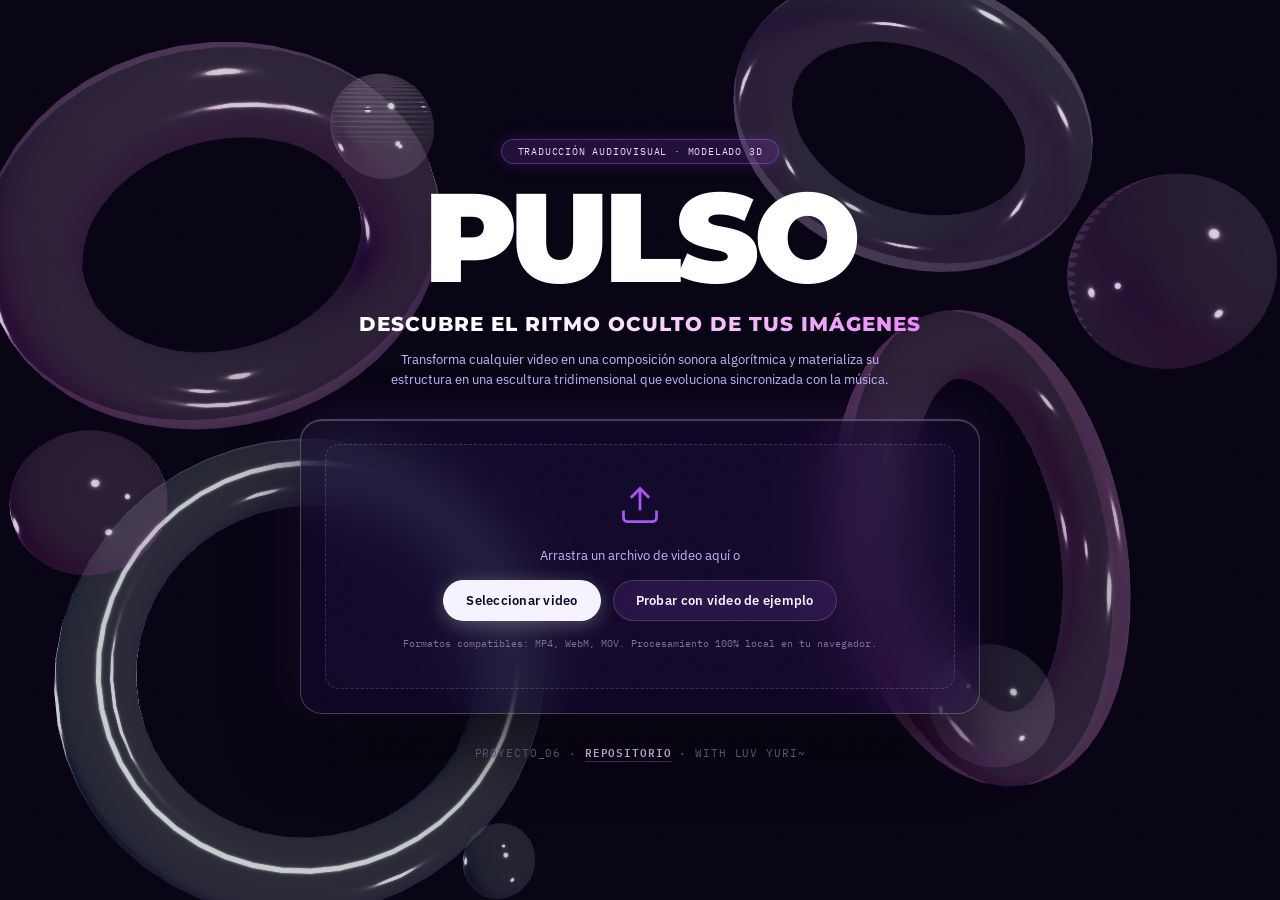
<file: index.html>
<!doctype html>
<html lang="es">
<head>
  <meta charset="utf-8">
  <meta name="viewport" content="width=device-width, initial-scale=1, viewport-fit=cover">
  <title>PULSO — Plataforma experimental de traducción audiovisual</title>
  <link rel="preconnect" href="https://fonts.googleapis.com">
  <link rel="stylesheet" href="https://fonts.googleapis.com/css2?family=Montserrat:ital,wght@0,800;0,900;1,800;1,900&family=IBM+Plex+Mono:wght@400;500;600&family=IBM+Plex+Sans:wght@300;400;500;600&display=swap">
  <link rel="stylesheet" href="style.css">
</head>
<body>
  <div class="grain-overlay" aria-hidden="true"></div>
  <div class="viewport-3d" id="viewport-3d"></div>

  <!-- PANTALLA 1: INICIO -->
  <section class="screen-view active" id="screen-intro">
    <div class="intro-container">
      <header class="intro-header">
        <div class="brand-badge">Traducción Audiovisual · Modelado 3D </div>
        <h1 class="brand-title">PULSO</h1>
        <p class="brand-tagline">Descubre el ritmo oculto de tus imágenes</p>
        <p class="brand-desc">
          Transforma cualquier video en una composición sonora algorítmica y materializa su estructura
          en una escultura tridimensional que evoluciona sincronizada con la música.
        </p>
      </header>

      <div class="upload-card glass-panel">
        <div class="drop-zone" id="drop-zone">
          <input type="file" id="file-input" accept="video/mp4,video/webm,video/ogg,video/quicktime" hidden>
          <div class="drop-icon">
            <svg width="44" height="44" viewBox="0 0 24 24" fill="none" stroke="currentColor" stroke-width="1.5">
              <path d="M21 15v4a2 2 0 0 1-2 2H5a2 2 0 0 1-2-2v-4M17 8l-5-5-5 5M12 3v12"/>
            </svg>
          </div>
          <p class="drop-text">Arrastra un archivo de video aquí o</p>
          <div class="upload-buttons">
            <button type="button" class="btn btn-primary" id="btn-select-file">Seleccionar video</button>
            <button type="button" class="btn btn-secondary" id="btn-demo-video">Probar con video de ejemplo</button>
          </div>
          <span class="drop-hint">Formatos compatibles: MP4, WebM, MOV. Procesamiento 100% local en tu navegador.</span>
        </div>

        <div class="preview-section hidden" id="intro-preview-section">
          <div class="video-preview-wrapper">
            <video id="intro-video-preview" muted playsinline loop></video>
          </div>
          <div class="video-meta">
            <span class="video-meta-info" id="intro-video-info">—</span>
            <button type="button" class="btn btn-accent" id="btn-start-analysis">
              <span>Comenzar análisis audiovisual</span>
              <svg width="18" height="18" viewBox="0 0 24 24" fill="none" stroke="currentColor" stroke-width="2">
                <path d="M5 12h14M12 5l7 7-7 7"/>
              </svg>
            </button>
          </div>
        </div>
      </div>

      <footer class="intro-footer">
        <span>PROYECTO_06</span> · <a href="https://github.com/Aguapanelita/PULSO.git" target="_blank" rel="noopener noreferrer" class="footer-repo-link">REPOSITORIO</a> · <span>WITH LUV YURI~</span>
      </footer>
    </div>
  </section>

  <!-- PANTALLA 2: PROCESAMIENTO -->
  <section class="screen-view" id="screen-processing">
    <div class="processing-container">
      <div class="processing-monitor glass-panel">
        <div class="monitor-header">
          <div class="live-dot"></div>
          <span>Análisis en curso</span>
          <span class="mono-tag" id="proc-progress-text">0%</span>
        </div>

        <div class="monitor-video-box">
          <video id="proc-video-preview" muted playsinline></video>
          <div class="scanline"></div>
        </div>

        <div class="progress-bar-container">
          <div class="progress-bar-fill" id="proc-progress-bar"></div>
        </div>
        <p class="processing-status" id="proc-status-text">Extrayendo fotogramas...</p>

        <!-- Indicadores reales en tiempo real -->
        <div class="metrics-dashboard">
          <div class="metric-card">
            <span class="metric-label">Paleta activa</span>
            <div class="color-palette-strip" id="proc-color-palette"></div>
          </div>
          <div class="metric-card">
            <span class="metric-label">Movimiento</span>
            <span class="metric-value" id="proc-motion-val">0%</span>
          </div>
          <div class="metric-card">
            <span class="metric-label">Brillo</span>
            <span class="metric-value" id="proc-bright-val">0%</span>
          </div>
          <div class="metric-card">
            <span class="metric-label">Contraste</span>
            <span class="metric-value" id="proc-contrast-val">0%</span>
          </div>
          <div class="metric-card">
            <span class="metric-label">Vector Paneo</span>
            <div class="compass-wrapper">
              <div class="compass-needle" id="proc-compass-dir"></div>
            </div>
          </div>
        </div>

        <div class="processing-actions">
          <button type="button" class="btn btn-outline" id="btn-cancel-analysis">Cancelar</button>
        </div>
      </div>
    </div>
  </section>

  <!-- PANTALLA 3: RESULTADO -->
  <section class="screen-view" id="screen-result">
    <!-- Barra superior flotante -->
    <header class="result-topbar">
      <div class="topbar-left">
        <h2 class="result-title" id="result-title">PULSO</h2>
        <span class="result-meta" id="result-info">Cargando composición...</span>
      </div>
      <div class="topbar-right">
        <button type="button" class="btn btn-accent btn-sm" id="btn-open-export">
          <svg width="15" height="15" viewBox="0 0 24 24" fill="none" stroke="currentColor" stroke-width="2">
            <path d="M21 15v4a2 2 0 0 1-2 2H5a2 2 0 0 1-2-2v-4M7 10l5 5 5-5M12 15V3"/>
          </svg>
          Exportar creación
        </button>
        <button type="button" class="btn btn-outline btn-sm" id="btn-reset">Nuevo video</button>
      </div>
    </header>

    <!-- Mini video de referencia (PiP sincronizado) -->
    <div class="pip-container" id="pip-container">
      <div class="pip-header">
        <span>Video original</span>
      </div>
      <video id="pip-video" muted playsinline></video>
    </div>

    <!-- Barra inferior multimedia flotante -->
    <footer class="result-bottombar">
      <div class="player-controls">
        <button type="button" class="btn-player" id="btn-play-pause">▶ Reproducir</button>
        <span class="time-display" id="time-display">00:00 / 00:00</span>
        <div class="scrubber-wrapper">
          <input type="range" id="timeline-scrubber" min="0" max="100" value="100" step="0.1">
        </div>
        <div class="extra-controls">
          <button type="button" class="btn-icon" id="btn-loop" title="Repetición continua">⟲</button>
          <button type="button" class="btn-icon" id="btn-autorotate" title="Rotación 3D automática">↻</button>
        <button type="button" class="btn-icon" id="btn-reset-view" title="Restablecer vista 3D" aria-label="Restablecer vista 3D">⌖</button>
          <button type="button" class="btn-icon active" id="btn-toggle-pip" title="Mostrar/ocultar video original">👁</button>
        </div>
      </div>
    </footer>
  </section>

  <!-- MODAL DE EXPORTACIÓN -->
  <div class="modal-backdrop" id="export-modal">
    <div class="modal-card">
      <div class="modal-header">
        <h3>Exportar creación</h3>
        <button type="button" class="modal-close" id="btn-close-export">&times;</button>
      </div>
      <p class="modal-desc">
        Descarga la composición sonora generada, la escultura geométrica 3D o el video sincronizado de su evolución.
      </p>

      <div class="export-grid">
        <!-- Audio -->
        <div class="export-category">
          <h4>Audio musical</h4>
          <p class="category-hint">Composición algorítmica completa generada por Web Audio API.</p>
          <div class="export-buttons-row">
            <button type="button" class="btn btn-export" id="btn-export-wav">
              <span class="fmt-badge">WAV</span>
              <span>Sin pérdidas (PCM 16-bit)</span>
            </button>
            <button type="button" class="btn btn-export" id="btn-export-mp3">
              <span class="fmt-badge">MP3</span>
              <span>Comprimido (192 kbps)</span>
            </button>
          </div>
        </div>

        <!-- Modelo 3D -->
        <div class="export-category">
          <h4>Escultura 3D</h4>
          <p class="category-hint">Geometría tridimensional final y captura visual.</p>
          <div class="export-buttons-row">
            <button type="button" class="btn btn-export" id="btn-export-glb">
              <span class="fmt-badge">GLB</span>
              <span>Modelo 3D (glTF 2.0 binario)</span>
            </button>
            <button type="button" class="btn btn-export" id="btn-export-png">
              <span class="fmt-badge">PNG</span>
              <span>Captura de vista actual</span>
            </button>
          </div>
        </div>

        <!-- Video de la evolución -->
        <div class="export-category highlight">
          <h4>Video evolutivo sincronizado</h4>
          <p class="category-hint">
            Registra el nacimiento y crecimiento progresivo de la escultura desde cero, perfectamente sincronizado con el sonido.
          </p>
          <button type="button" class="btn btn-accent btn-block" id="btn-export-video">
            <svg width="18" height="18" viewBox="0 0 24 24" fill="none" stroke="currentColor" stroke-width="2">
              <path d="M23 7l-7 5 7 5V7zM14 5H3a2 2 0 0 0-2 2v10a2 2 0 0 0 2 2h11a2 2 0 0 0 2-2V7a2 2 0 0 0-2-2z"/>
            </svg>
            Descargar video evolutivo (MP4 / WebM)
          </button>

          <div class="export-video-progress hidden" id="export-video-progress">
            <div class="progress-bar-container">
              <div class="progress-bar-fill" id="export-video-progress-bar"></div>
            </div>
            <div class="progress-meta">
              <span id="export-video-text">Iniciando renderizado...</span>
              <button type="button" class="btn btn-link" id="btn-cancel-video-export">Cancelar</button>
            </div>
          </div>
        </div>
      </div>
    </div>
  </div>

  <!-- Notificaciones Toast -->
  <div class="toast" id="toast" role="status" aria-live="polite"></div>

  <!-- Librerías locales (vendor) -->
  <script src="vendor/three.min.js"></script>
  <script src="vendor/OrbitControls.js"></script>
  <script src="vendor/GLTFExporter.js"></script>
  <script src="vendor/lame.min.js"></script>

  <!-- Módulo principal de la aplicación -->
  <script type="module" src="js/app.js"></script>
</body>
</html>
</file>
<file: style.css>
/**
 * PULSO — style.css
 * Identidad visual: Glassmorphism de alta definición, formas 3D de cristal y tonos análogos al violeta.
 * Paleta: Violeta profundo, magenta, fucsia, orquídea, índigo y acentos de cristal reflectante.
 */

:root {
  color-scheme: dark;
  --bg-deep: #070312;
  --bg-surface: #100726;
  --bg-card: rgba(22, 11, 46, 0.52);
  --bg-glass: rgba(18, 9, 38, 0.65);

  --text-main: #f5f3ff;
  --text-muted: #c4b5fd;
  --text-dim: #7c6f9f;

  --border-faint: rgba(255, 255, 255, 0.08);
  --border-subtle: rgba(255, 255, 255, 0.16);
  --border-glass: rgba(255, 255, 255, 0.22);
  --border-violet: rgba(168, 85, 247, 0.45);

  /* Tonos análogos al violeta */
  --accent-violet: #a855f7;
  --accent-purple: #8b3dfc;
  --accent-magenta: #d946ef;
  --accent-fuchsia: #e879f9;
  --accent-indigo: #6366f1;
  --accent-lavender: #f5d0fe;
  --accent-glow: rgba(168, 85, 247, 0.38);
  --accent-cyan: #4ef1c2;
  --danger: #ff4d6d;

  --font-title: 'Montserrat', sans-serif;
  --font-mono: 'IBM Plex Mono', monospace;
  --font-sans: 'IBM Plex Sans', -apple-system, BlinkMacSystemFont, 'Segoe UI', Roboto, sans-serif;

  --radius-sm: 8px;
  --radius-md: 14px;
  --radius-lg: 22px;
  --radius-pill: 9999px;
  --transition: all 0.24s cubic-bezier(0.16, 1, 0.3, 1);
}

* {
  box-sizing: border-box;
  margin: 0;
  padding: 0;
}

html, body {
  width: 100%;
  height: 100%;
  overflow: hidden;
  background-color: var(--bg-deep);
  color: var(--text-main);
  font-family: var(--font-sans);
  -webkit-font-smoothing: antialiased;
}

/* Fondo con ondas y resplandor análogo al violeta (estilo Mockup 2) */
body::before {
  content: '';
  position: fixed;
  top: 50%;
  left: 50%;
  transform: translate(-50%, -50%);
  width: min(120vw, 1300px);
  height: min(120vw, 1300px);
  background: radial-gradient(circle, rgba(168, 85, 247, 0.22) 0%, rgba(217, 70, 239, 0.14) 30%, rgba(99, 102, 241, 0.06) 60%, transparent 80%);
  pointer-events: none;
  z-index: 0;
}

/* Grano sutil */
.grain-overlay {
  position: fixed;
  inset: 0;
  z-index: 999;
  pointer-events: none;
  opacity: 0.035;
  mix-blend-mode: overlay;
  background-image: url("data:image/svg+xml;utf8,<svg xmlns='http://www.w3.org/2000/svg' width='120' height='120'><filter id='n'><feTurbulence type='fractalNoise' baseFrequency='0.9' numOctaves='2' stitchTiles='stitch'/></filter><rect width='100%25' height='100%25' filter='url(%23n)'/></svg>");
}

/* Viewport 3D global persistente */
.viewport-3d {
  position: fixed;
  inset: 0;
  width: 100vw;
  height: 100vh;
  z-index: 1;
  pointer-events: none;
}

body.in-result .viewport-3d {
  pointer-events: auto;
}

/* Contenedor general de pantallas */
.screen-view {
  position: absolute;
  inset: 0;
  display: none;
  flex-direction: column;
  opacity: 0;
  transition: opacity 0.3s ease;
  overflow: auto;
  z-index: 10;
  pointer-events: none;
}

.screen-view.active {
  display: flex;
  opacity: 1;
}

.screen-view > * {
  pointer-events: auto;
}

/* Tipografía y Títulos Extravagantes en Montserrat ExtraBold */
h1, h2, h3, h4 {
  font-family: var(--font-title);
  font-weight: 800;
  letter-spacing: -0.03em;
}

button {
  font-family: var(--font-sans);
  cursor: pointer;
  border: none;
  outline: none;
  transition: var(--transition);
}

/* Botones con estilo Glassmorphic y píldoras ("globos") */
.btn {
  display: inline-flex;
  align-items: center;
  justify-content: center;
  gap: 8px;
  padding: 11px 22px;
  border-radius: var(--radius-pill);
  font-size: 13px;
  font-weight: 600;
  letter-spacing: 0.02em;
  text-decoration: none;
  border: 1px solid transparent;
  transition: var(--transition);
}

.btn-primary {
  background: var(--text-main);
  color: #100726;
  box-shadow: 0 4px 18px rgba(255, 255, 255, 0.25);
}
.btn-primary:hover {
  background: #ffffff;
  transform: translateY(-1px);
  box-shadow: 0 6px 24px rgba(255, 255, 255, 0.4);
}

.btn-secondary {
  background: rgba(168, 85, 247, 0.12);
  color: var(--text-main);
  border: 1px solid var(--border-subtle);
  backdrop-filter: blur(14px);
  -webkit-backdrop-filter: blur(14px);
}
.btn-secondary:hover {
  background: rgba(168, 85, 247, 0.24);
  border-color: var(--accent-lavender);
  transform: translateY(-1px);
}

.btn-accent {
  background: linear-gradient(135deg, var(--accent-purple) 0%, var(--accent-magenta) 100%);
  color: #ffffff;
  font-weight: 700;
  border: 1px solid rgba(255, 255, 255, 0.25);
  box-shadow: 0 6px 24px var(--accent-glow), inset 0 1px 1px rgba(255, 255, 255, 0.4);
}
.btn-accent:hover {
  background: linear-gradient(135deg, #9d4edd 0%, #f43f5e 100%);
  box-shadow: 0 8px 32px rgba(217, 70, 239, 0.5), inset 0 1px 1px rgba(255, 255, 255, 0.6);
  transform: translateY(-1px);
}

.btn-outline {
  background: rgba(255, 255, 255, 0.05);
  color: var(--text-muted);
  border: 1px solid var(--border-subtle);
  backdrop-filter: blur(10px);
}
.btn-outline:hover {
  color: var(--text-main);
  border-color: var(--accent-violet);
  background: rgba(168, 85, 247, 0.15);
}

.btn-link {
  background: transparent;
  color: var(--danger);
  padding: 4px 8px;
  font-size: 11px;
}
.btn-link:hover {
  text-decoration: underline;
}

.btn-sm {
  padding: 7px 16px;
  font-size: 11px;
  letter-spacing: 0.04em;
}

.btn:disabled {
  opacity: 0.4;
  cursor: not-allowed;
  pointer-events: none;
}

/* ========================================================
   TARJETAS GLASSMORPHISM («GLASS EFFECT»)
   ======================================================== */
.glass-panel {
  background: var(--bg-card);
  backdrop-filter: blur(28px) saturate(190%);
  -webkit-backdrop-filter: blur(28px) saturate(190%);
  border: 1px solid var(--border-glass);
  border-radius: var(--radius-lg);
  box-shadow: 0 28px 65px rgba(0, 0, 0, 0.7), inset 0 1px 1px rgba(255, 255, 255, 0.25), 0 0 50px rgba(168, 85, 247, 0.18);
  position: relative;
  overflow: hidden;
}

/* Barra de ventana tipo mockup (como en las imágenes de referencia) */
.glass-window-bar {
  display: flex;
  align-items: center;
  justify-content: space-between;
  padding-bottom: 14px;
  margin-bottom: 16px;
  border-bottom: 1px solid var(--border-faint);
  font-family: var(--font-mono);
  font-size: 10px;
  letter-spacing: 0.06em;
  color: var(--text-dim);
}

.window-dots {
  display: flex;
  gap: 7px;
}

.window-dots .dot {
  width: 9px;
  height: 9px;
  border-radius: 50%;
  border: 1px solid rgba(255, 255, 255, 0.2);
}
.window-dots .dot.red { background: #ff5f56; box-shadow: 0 0 8px rgba(255, 95, 86, 0.45); }
.window-dots .dot.yellow { background: #ffbd2e; box-shadow: 0 0 8px rgba(255, 189, 46, 0.45); }
.window-dots .dot.green { background: #27c93f; box-shadow: 0 0 8px rgba(39, 201, 63, 0.45); }

.window-title {
  color: var(--text-muted);
  text-transform: lowercase;
}

.window-tag {
  color: var(--accent-fuchsia);
  text-transform: uppercase;
}

/* ========================================================
   PANTALLA 1: INICIO
   ======================================================== */
#screen-intro {
  align-items: center;
  justify-content: center;
  padding: 32px 20px;
}

.intro-container {
  width: 100%;
  max-width: 680px;
  display: flex;
  flex-direction: column;
  gap: 28px;
  z-index: 10;
}

.intro-header {
  text-align: center;
}

.brand-badge {
  display: inline-block;
  padding: 5px 16px;
  border-radius: var(--radius-pill);
  background: rgba(168, 85, 247, 0.16);
  border: 1px solid rgba(168, 85, 247, 0.4);
  color: var(--accent-lavender);
  font-family: var(--font-mono);
  font-size: 10px;
  letter-spacing: 0.08em;
  text-transform: uppercase;
  margin-bottom: 14px;
  box-shadow: 0 0 16px rgba(168, 85, 247, 0.2);
}

.brand-title {
  font-family: var(--font-title);
  font-size: clamp(64px, 14vw, 126px);
  font-weight: 900;
  letter-spacing: -0.04em;
  line-height: 0.95;
  text-transform: uppercase;
  color: #ffffff;
  margin-bottom: 14px;
  display: inline-block;
  user-select: none;
}

.brand-tagline {
  font-family: var(--font-title);
  font-size: clamp(14px, 2.4vw, 20px);
  font-weight: 800;
  text-transform: uppercase;
  letter-spacing: 0.05em;
  color: var(--text-main);
  margin-bottom: 14px;
  background: linear-gradient(90deg, #ffffff 30%, var(--accent-fuchsia) 100%);
  -webkit-background-clip: text;
  -webkit-text-fill-color: transparent;
}

.brand-desc {
  font-size: 13px;
  line-height: 1.6;
  color: var(--text-muted);
  max-width: 540px;
  margin: 0 auto;
}

.upload-card {
  padding: 24px;
  display: flex;
  flex-direction: column;
  gap: 18px;
}

.drop-zone {
  border: 1px dashed var(--border-subtle);
  border-radius: var(--radius-md);
  padding: 38px 20px;
  display: flex;
  flex-direction: column;
  align-items: center;
  justify-content: center;
  gap: 16px;
  background: rgba(255, 255, 255, 0.02);
  transition: var(--transition);
}

.drop-zone.drag-over {
  border-color: var(--accent-magenta);
  background: rgba(217, 70, 239, 0.08);
  box-shadow: 0 0 28px rgba(217, 70, 239, 0.3);
}

.drop-icon {
  color: var(--accent-violet);
  transition: var(--transition);
}
.drop-zone:hover .drop-icon {
  color: var(--accent-fuchsia);
  transform: translateY(-3px) scale(1.05);
}

.drop-text {
  font-size: 13px;
  color: var(--text-muted);
}

.upload-buttons {
  display: flex;
  gap: 12px;
  flex-wrap: wrap;
  justify-content: center;
}

.drop-hint {
  font-family: var(--font-mono);
  font-size: 10px;
  color: var(--text-dim);
  text-align: center;
}

.preview-section {
  display: flex;
  flex-direction: column;
  gap: 16px;
  padding-top: 14px;
  border-top: 1px solid var(--border-faint);
}

.preview-section.hidden {
  display: none;
}

.video-preview-wrapper {
  width: 100%;
  aspect-ratio: 16 / 9;
  border-radius: var(--radius-sm);
  overflow: hidden;
  background: #000;
  border: 1px solid var(--border-subtle);
}

.video-preview-wrapper video {
  width: 100%;
  height: 100%;
  object-fit: cover;
  display: block;
}

.video-meta {
  display: flex;
  align-items: center;
  justify-content: space-between;
  gap: 16px;
  flex-wrap: wrap;
}

.video-meta-info {
  font-family: var(--font-mono);
  font-size: 11px;
  color: var(--text-muted);
}

.intro-footer {
  text-align: center;
  font-family: var(--font-mono);
  font-size: 11px;
  letter-spacing: 0.08em;
  text-transform: uppercase;
  color: var(--text-dim);
}

.intro-footer a.footer-repo-link {
  color: var(--accent-lavender);
  text-decoration: underline;
  text-underline-offset: 4px;
  text-decoration-color: rgba(168, 85, 247, 0.5);
  font-weight: 600;
  transition: var(--transition);
}

.intro-footer a.footer-repo-link:hover {
  color: #ffffff;
  text-decoration-color: var(--accent-fuchsia);
  text-shadow: 0 0 12px rgba(217, 70, 239, 0.7);
}

/* ========================================================
   PANTALLA 2: PROCESAMIENTO
   ======================================================== */
#screen-processing {
  align-items: center;
  justify-content: center;
  padding: 24px;
}

.processing-container {
  width: 100%;
  max-width: 600px;
  z-index: 10;
}

.processing-monitor {
  padding: 24px;
  display: flex;
  flex-direction: column;
  gap: 18px;
}

.monitor-header {
  display: flex;
  align-items: center;
  gap: 10px;
  font-family: var(--font-mono);
  font-size: 11px;
  letter-spacing: 0.08em;
  text-transform: uppercase;
  color: var(--text-muted);
}

.live-dot {
  width: 8px;
  height: 8px;
  border-radius: 50%;
  background: var(--accent-magenta);
  box-shadow: 0 0 10px var(--accent-magenta);
  animation: pulse-dot 1.4s infinite ease-in-out;
}

@keyframes pulse-dot {
  0%, 100% { opacity: 1; transform: scale(1); }
  50% { opacity: 0.35; transform: scale(0.8); }
}

.mono-tag {
  margin-left: auto;
  color: var(--accent-fuchsia);
  font-weight: 600;
}

.monitor-video-box {
  position: relative;
  width: 100%;
  aspect-ratio: 16 / 9;
  background: #000;
  border-radius: var(--radius-sm);
  overflow: hidden;
  border: 1px solid var(--border-subtle);
}

.monitor-video-box video {
  width: 100%;
  height: 100%;
  object-fit: cover;
  display: block;
}

.scanline {
  position: absolute;
  inset: 0;
  pointer-events: none;
  background: linear-gradient(to bottom, transparent 50%, rgba(168, 85, 247, 0.15) 51%);
  background-size: 100% 4px;
  opacity: 0.5;
}

.progress-bar-container {
  width: 100%;
  height: 4px;
  background: rgba(255, 255, 255, 0.08);
  border-radius: 2px;
  overflow: hidden;
}

.progress-bar-fill {
  width: 0%;
  height: 100%;
  background: linear-gradient(90deg, var(--accent-violet), var(--accent-magenta));
  box-shadow: 0 0 12px var(--accent-magenta);
  transition: width 0.15s linear;
}

.processing-status {
  font-family: var(--font-mono);
  font-size: 12px;
  color: var(--text-main);
  text-align: center;
}

.metrics-dashboard {
  display: grid;
  grid-template-columns: repeat(5, 1fr);
  gap: 8px;
  padding-top: 10px;
  border-top: 1px solid var(--border-faint);
}

.metric-card {
  background: rgba(16, 8, 36, 0.45);
  border: 1px solid var(--border-faint);
  border-radius: var(--radius-sm);
  padding: 8px;
  display: flex;
  flex-direction: column;
  align-items: center;
  justify-content: center;
  gap: 4px;
  text-align: center;
  backdrop-filter: blur(8px);
}

.metric-label {
  font-family: var(--font-mono);
  font-size: 9px;
  letter-spacing: 0.06em;
  text-transform: uppercase;
  color: var(--text-dim);
}

.metric-value {
  font-family: var(--font-mono);
  font-size: 13px;
  font-weight: 600;
  color: var(--accent-lavender);
}

.color-palette-strip {
  display: flex;
  gap: 3px;
  height: 14px;
  align-items: center;
}

.color-swatch {
  width: 12px;
  height: 12px;
  border-radius: 3px;
  border: 1px solid rgba(255, 255, 255, 0.2);
}

.compass-wrapper {
  width: 18px;
  height: 18px;
  border-radius: 50%;
  border: 1px solid var(--border-subtle);
  display: flex;
  align-items: center;
  justify-content: center;
}

.compass-needle {
  width: 2px;
  height: 10px;
  background: var(--accent-magenta);
  border-radius: 1px;
  box-shadow: 0 0 6px var(--accent-magenta);
  transition: transform 0.1s linear;
}

.processing-actions {
  display: flex;
  justify-content: center;
}

/* ========================================================
   PANTALLA 3: RESULTADO
   ======================================================== */
#screen-result {
  overflow: hidden;
}

/* Barra superior flotante */
.result-topbar {
  position: absolute;
  top: 16px;
  left: 16px;
  right: 16px;
  display: flex;
  justify-content: space-between;
  align-items: center;
  z-index: 20;
  pointer-events: none;
}

.result-topbar > * {
  pointer-events: auto;
}

.topbar-left {
  background: var(--bg-glass);
  backdrop-filter: blur(20px) saturate(180%);
  -webkit-backdrop-filter: blur(20px) saturate(180%);
  padding: 8px 18px;
  border-radius: var(--radius-pill);
  border: 1px solid var(--border-glass);
  box-shadow: 0 10px 30px rgba(0, 0, 0, 0.5), 0 0 20px var(--accent-glow);
  display: flex;
  align-items: baseline;
  gap: 12px;
}

.result-title {
  font-family: var(--font-title);
  font-size: 16px;
  font-weight: 900;
  letter-spacing: 0.05em;
  text-transform: uppercase;
  color: var(--accent-fuchsia);
  text-shadow: 0 0 14px var(--accent-glow);
}

.result-meta {
  font-family: var(--font-mono);
  font-size: 11px;
  color: var(--text-muted);
}

.topbar-right {
  display: flex;
  gap: 8px;
}

/* Picture in Picture Video */
.pip-container {
  position: absolute;
  bottom: 84px;
  left: 20px;
  width: 160px;
  aspect-ratio: 16 / 9;
  background: rgba(18, 9, 38, 0.85);
  backdrop-filter: blur(16px);
  border-radius: var(--radius-sm);
  border: 1px solid var(--border-glass);
  overflow: hidden;
  z-index: 20;
  box-shadow: 0 12px 32px rgba(0, 0, 0, 0.7), 0 0 24px rgba(168, 85, 247, 0.25);
  transition: opacity 0.2s ease, transform 0.2s ease;
}

.pip-container.hidden {
  opacity: 0;
  pointer-events: none;
  transform: translateY(10px);
}

.pip-header {
  position: absolute;
  top: 0;
  left: 0;
  right: 0;
  padding: 3px 8px;
  background: rgba(10, 4, 24, 0.75);
  font-family: var(--font-mono);
  font-size: 8px;
  color: var(--accent-lavender);
  text-transform: uppercase;
}

.pip-container video {
  width: 100%;
  height: 100%;
  object-fit: cover;
}

/* Barra inferior del reproductor (Píldora Glassmorphism flotante) */
.result-bottombar {
  position: absolute;
  bottom: 20px;
  left: 50%;
  transform: translateX(-50%);
  width: min(720px, calc(100vw - 32px));
  z-index: 20;
}

.player-controls {
  background: var(--bg-glass);
  backdrop-filter: blur(28px) saturate(190%);
  -webkit-backdrop-filter: blur(28px) saturate(190%);
  border: 1px solid var(--border-glass);
  border-radius: var(--radius-pill);
  padding: 10px 22px;
  display: flex;
  align-items: center;
  gap: 16px;
  box-shadow: 0 16px 40px rgba(0, 0, 0, 0.75), inset 0 1px 1px rgba(255, 255, 255, 0.25), 0 0 30px var(--accent-glow);
}

.btn-player {
  background: linear-gradient(135deg, var(--accent-purple), var(--accent-magenta));
  color: #ffffff;
  padding: 8px 18px;
  border-radius: var(--radius-pill);
  font-size: 11px;
  font-weight: 700;
  font-family: var(--font-mono);
  letter-spacing: 0.04em;
  white-space: nowrap;
  box-shadow: 0 4px 14px var(--accent-glow);
}
.btn-player:hover {
  transform: scale(1.04);
  box-shadow: 0 6px 20px rgba(217, 70, 239, 0.5);
}
.btn-player.playing {
  background: linear-gradient(135deg, var(--accent-magenta), #f43f5e);
}

.time-display {
  font-family: var(--font-mono);
  font-size: 11px;
  color: var(--text-muted);
  white-space: nowrap;
}

.scrubber-wrapper {
  flex: 1;
  display: flex;
  align-items: center;
}

input[type="range"] {
  -webkit-appearance: none;
  appearance: none;
  width: 100%;
  height: 4px;
  background: rgba(255, 255, 255, 0.14);
  border-radius: 2px;
  cursor: pointer;
  outline: none;
}

input[type="range"]::-webkit-slider-thumb {
  -webkit-appearance: none;
  appearance: none;
  width: 14px;
  height: 14px;
  border-radius: 50%;
  background: var(--accent-magenta);
  border: 2px solid #ffffff;
  box-shadow: 0 0 12px var(--accent-magenta);
  cursor: pointer;
}

input[type="range"]::-moz-range-thumb {
  width: 14px;
  height: 14px;
  border: 2px solid #ffffff;
  border-radius: 50%;
  background: var(--accent-magenta);
  box-shadow: 0 0 12px var(--accent-magenta);
  cursor: pointer;
}

.extra-controls {
  display: flex;
  gap: 8px;
}

.btn-icon {
  background: rgba(255, 255, 255, 0.05);
  color: var(--text-muted);
  border: 1px solid var(--border-subtle);
  width: 32px;
  height: 32px;
  border-radius: 50%;
  display: flex;
  align-items: center;
  justify-content: center;
  font-size: 14px;
  transition: var(--transition);
}
.btn-icon:hover {
  color: var(--text-main);
  background: rgba(168, 85, 247, 0.2);
  border-color: var(--accent-violet);
}
.btn-icon.active {
  color: #ffffff;
  border-color: var(--accent-magenta);
  background: rgba(217, 70, 239, 0.28);
  box-shadow: 0 0 12px rgba(217, 70, 239, 0.35);
}

/* ========================================================
   MODAL DE EXPORTACIÓN (GLASSMORPHISM)
   ======================================================== */
.modal-backdrop {
  position: fixed;
  inset: 0;
  z-index: 1000;
  background: rgba(6, 3, 16, 0.82);
  backdrop-filter: blur(14px);
  -webkit-backdrop-filter: blur(14px);
  display: none;
  align-items: center;
  justify-content: center;
  padding: 20px;
}

.modal-backdrop.active {
  display: flex;
}

.modal-card {
  width: 100%;
  max-width: 580px;
  background: rgba(22, 11, 46, 0.72);
  backdrop-filter: blur(32px) saturate(190%);
  -webkit-backdrop-filter: blur(32px) saturate(190%);
  border: 1px solid var(--border-glass);
  border-radius: var(--radius-lg);
  padding: 28px;
  box-shadow: 0 30px 80px rgba(0, 0, 0, 0.85), inset 0 1px 1px rgba(255, 255, 255, 0.3), 0 0 60px rgba(168, 85, 247, 0.25);
  display: flex;
  flex-direction: column;
  gap: 18px;
  max-height: 90vh;
  overflow-y: auto;
}

.modal-header {
  display: flex;
  justify-content: space-between;
  align-items: center;
}

.modal-header h3 {
  font-family: var(--font-title);
  font-size: 20px;
  font-weight: 900;
  text-transform: uppercase;
  letter-spacing: -0.02em;
  color: var(--text-main);
}

.modal-close {
  background: rgba(255, 255, 255, 0.08);
  color: var(--text-muted);
  width: 28px;
  height: 28px;
  border-radius: 50%;
  display: flex;
  align-items: center;
  justify-content: center;
  font-size: 18px;
  line-height: 1;
}
.modal-close:hover {
  background: rgba(255, 255, 255, 0.2);
  color: #fff;
}

.modal-desc {
  font-size: 12px;
  color: var(--text-muted);
  line-height: 1.5;
}

.export-grid {
  display: flex;
  flex-direction: column;
  gap: 16px;
}

.export-category {
  background: rgba(14, 7, 30, 0.5);
  border: 1px solid var(--border-faint);
  border-radius: var(--radius-md);
  padding: 14px;
  display: flex;
  flex-direction: column;
  gap: 8px;
  backdrop-filter: blur(10px);
}

.export-category.highlight {
  border-color: rgba(217, 70, 239, 0.4);
  background: rgba(217, 70, 239, 0.06);
  box-shadow: 0 0 24px rgba(217, 70, 239, 0.15);
}

.export-category h4 {
  font-family: var(--font-title);
  font-size: 12px;
  font-weight: 800;
  letter-spacing: 0.02em;
  text-transform: uppercase;
  color: var(--accent-lavender);
}

.category-hint {
  font-size: 11px;
  color: var(--text-dim);
}

.export-buttons-row {
  display: grid;
  grid-template-columns: 1fr 1fr;
  gap: 10px;
}

.btn-export {
  background: rgba(168, 85, 247, 0.08);
  border: 1px solid var(--border-subtle);
  border-radius: var(--radius-sm);
  padding: 10px 14px;
  display: flex;
  flex-direction: column;
  align-items: flex-start;
  gap: 4px;
  color: var(--text-main);
  text-align: left;
  font-size: 11px;
  backdrop-filter: blur(10px);
}
.btn-export:hover {
  background: rgba(168, 85, 247, 0.2);
  border-color: var(--accent-magenta);
  transform: translateY(-1px);
}

.fmt-badge {
  font-family: var(--font-mono);
  font-size: 10px;
  font-weight: 700;
  color: var(--accent-fuchsia);
  background: rgba(217, 70, 239, 0.18);
  padding: 2px 8px;
  border-radius: var(--radius-pill);
  border: 1px solid rgba(217, 70, 239, 0.35);
}

.btn-block {
  width: 100%;
}

.export-video-progress {
  display: flex;
  flex-direction: column;
  gap: 8px;
  padding-top: 10px;
}

.export-video-progress.hidden {
  display: none;
}

.progress-meta {
  display: flex;
  justify-content: space-between;
  align-items: center;
  font-family: var(--font-mono);
  font-size: 10px;
  color: var(--text-muted);
}

/* Toast */
.toast {
  position: fixed;
  bottom: 24px;
  left: 50%;
  transform: translateX(-50%) translateY(30px);
  background: var(--bg-surface);
  border: 1px solid var(--accent-magenta);
  color: var(--text-main);
  padding: 9px 22px;
  border-radius: var(--radius-pill);
  font-family: var(--font-mono);
  font-size: 11px;
  letter-spacing: 0.04em;
  box-shadow: 0 10px 30px rgba(0, 0, 0, 0.8), 0 0 20px var(--accent-glow);
  z-index: 2000;
  pointer-events: none;
  opacity: 0;
  transition: opacity 0.25s ease, transform 0.25s ease;
}

.toast.visible {
  opacity: 1;
  transform: translateX(-50%) translateY(0);
}

/* Responsividad */
@media (max-width: 640px) {
  .metrics-dashboard {
    grid-template-columns: repeat(3, 1fr);
  }
  .export-buttons-row {
    grid-template-columns: 1fr;
  }
  .pip-container {
    width: 110px;
    bottom: 74px;
    left: 10px;
  }
}
</file>
